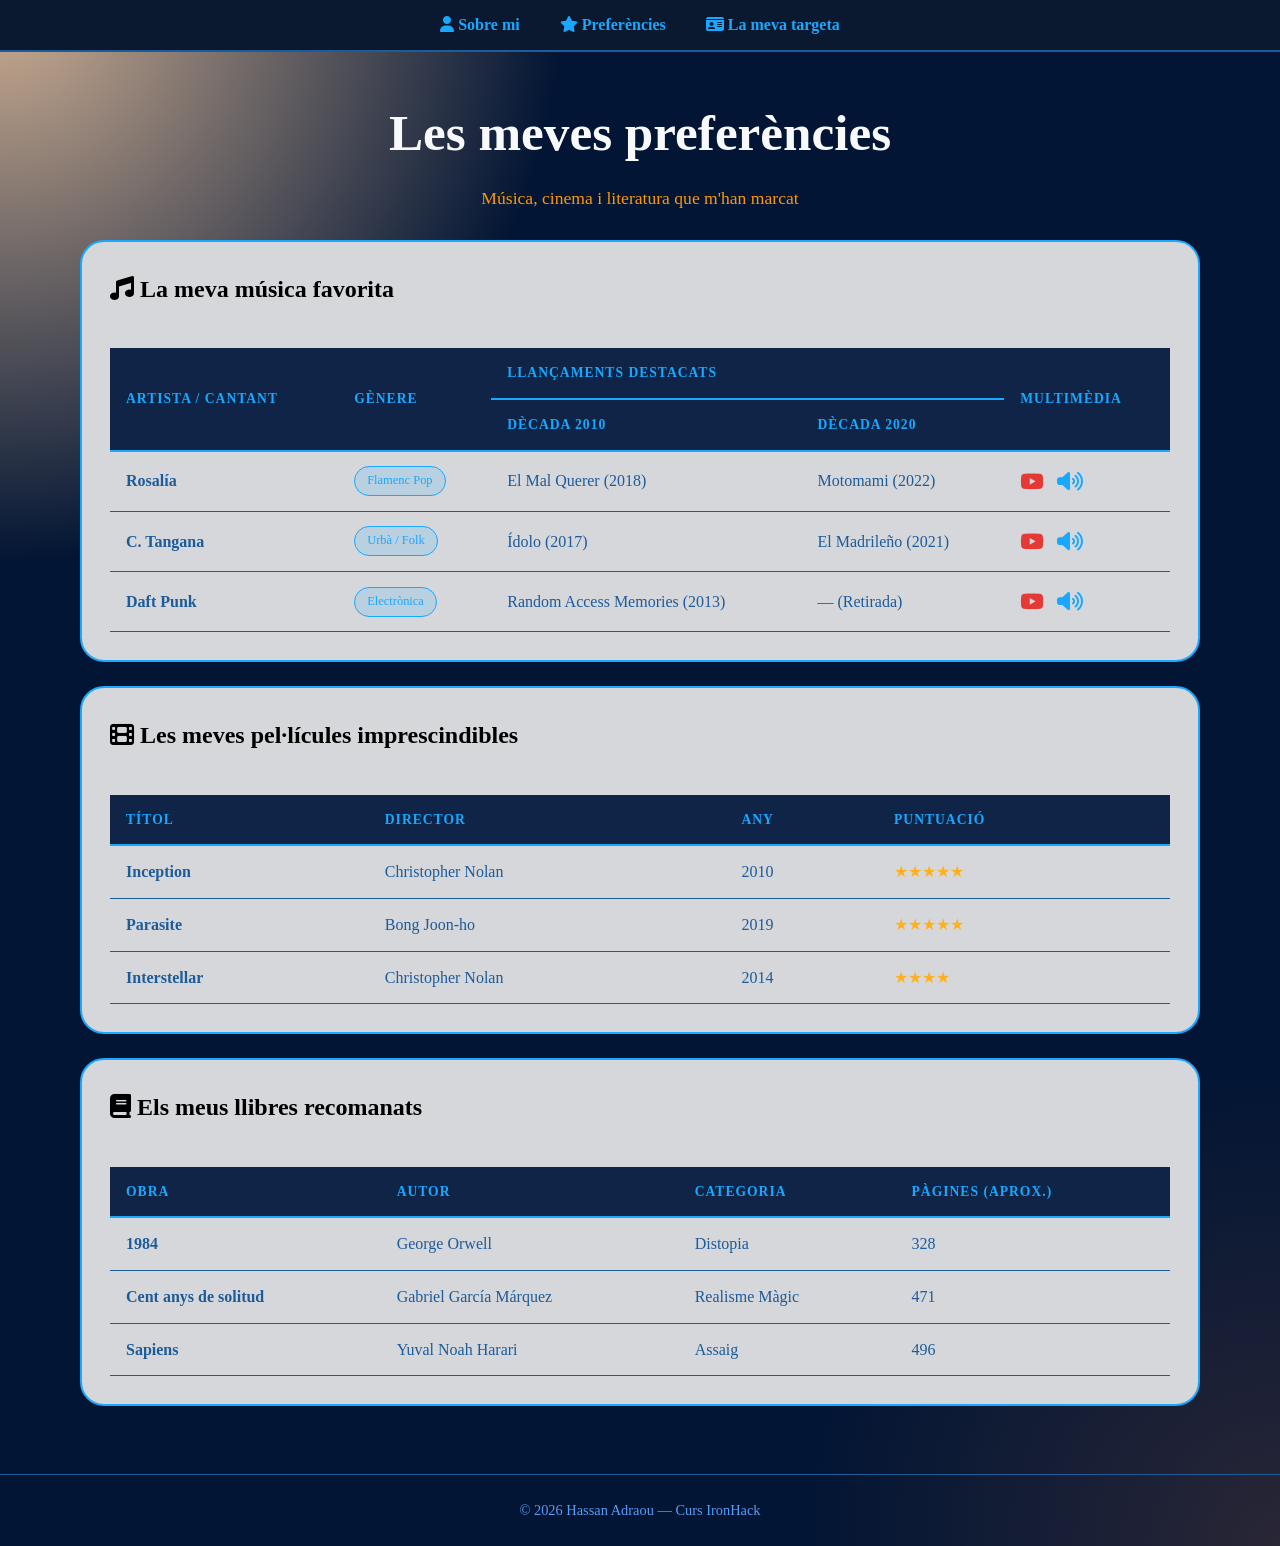
<file: preferencias.html>
<!DOCTYPE html>
<html lang="ca">
<head>
    <meta charset="UTF-8">
    <meta name="viewport" content="width=device-width, initial-scale=1.0">
    <title>Preferències | Hassan Adraou</title>
    <!-- Font Awesome per als icones -->
    <link rel="stylesheet" href="https://cdnjs.cloudflare.com/ajax/libs/font-awesome/6.4.0/css/all.min.css">
    <!-- Estil principal compartit amb about.html -->
    <link rel="stylesheet" href="style.css">
    <style>
        /* Estils específics de les taules, adaptats al tema de style.css */

        nav {
            background: var(--surface);
            border-bottom: 2px solid var(--line);
            padding: 12px 20px;
            text-align: center;
        }

        nav a {
            color: var(--accent);
            text-decoration: none;
            margin: 0 18px;
            font-weight: bold;
            font-family: Georgia, serif;
            transition: color 0.2s;
        }

        nav a:hover {
            color: var(--accent-soft);
        }

        /* Capçalera de pàgina sense foto, com a variant del .hero */
        .page-hero {
            max-width: 1160px;
            margin: 0 auto;
            padding: 40px 20px 16px;
            text-align: center;
        }

        .page-hero h1 {
            font-size: clamp(2rem, 4vw, 3.5rem);
            margin-bottom: 10px;
        }

        .page-hero .slogan {
            font-size: 1.1rem;
            color: var(--accent-deep);
            margin: 0 auto;
        }

        /* Taules */
        .table-wrapper {
            overflow-x: auto;
        }

        table {
            width: 100%;
            border-collapse: collapse;
            margin-top: 8px;
            font-family: Georgia, serif;
        }

        thead th {
            background: var(--surface-strong);
            color: var(--accent);
            padding: 14px 16px;
            text-align: left;
            text-transform: uppercase;
            font-size: 0.85rem;
            letter-spacing: 1px;
            border-bottom: 2px solid var(--accent);
        }

        tbody td {
            padding: 13px 16px;
            border-bottom: 1px solid var(--line);
            color: #e0e7ef;
            vertical-align: middle;
        }

        tbody tr:hover {
            background: var(--surface-strong);
        }

        tbody tr:hover td {
            color: #ffffff;
        }

        tbody tr:hover td strong {
            color: var(--accent-soft);
        }

        /* Badge per a gèneres */
        .badge {
            display: inline-block;
            padding: 4px 12px;
            border-radius: 20px;
            font-size: 0.78rem;
            background: rgba(24, 168, 255, 0.15);
            color: var(--accent);
            border: 1px solid var(--accent);
            white-space: nowrap;
        }

        /* Icones multimèdia */
        .media-link {
            font-size: 1.3rem;
            margin-right: 10px;
            transition: transform 0.2s, color 0.2s;
            display: inline-block;
        }

        .media-link:hover {
            transform: scale(1.25);
        }

        .video-icon { color: #e53935; }
        .audio-icon { color: var(--accent); }

        /* Puntuació */
        .stars {
            color: var(--accent-soft);
            font-size: 1rem;
        }

        footer {
            text-align: center;
            padding: 24px;
            color: var(--muted);
            font-size: 0.9rem;
            border-top: 1px solid var(--line);
            margin-top: 20px;
        }
    </style>
</head>
<body>

    <!-- NAVEGACIÓ -->
    <nav>
        <a href="index.html"><i class="fas fa-user"></i> Sobre mi</a>
        <a href="preferencias.html"><i class="fas fa-star"></i> Preferències</a>
        <a href="tarjeta.html"><i class="fas fa-id-card"></i> La meva targeta</a>
    </nav>

    <!-- CAPÇALERA DE PÀGINA -->
    <div class="page-hero">
        <h1>Les meves preferències</h1>
        <p class="slogan">Música, cinema i literatura que m'han marcat</p>
    </div>

    <!-- CONTINGUT PRINCIPAL -->
    <main class="page">

        <!-- TAULA 1: MÚSICA -->
        <section class="card">
            <div class="section-head">
                <h2><i class="fas fa-music"></i> La meva música favorita</h2>
            </div>
            <div class="table-wrapper">
                <table>
                    <thead>
                        <tr>
                            <th rowspan="2">Artista / Cantant</th>
                            <th rowspan="2">Gènere</th>
                            <th colspan="2">Llançaments destacats</th>
                            <th rowspan="2">Multimèdia</th>
                        </tr>
                        <tr>
                            <th>Dècada 2010</th>
                            <th>Dècada 2020</th>
                        </tr>
                    </thead>
                    <tbody>
                        <tr>
                            <td><strong>Rosalía</strong></td>
                            <td><span class="badge">Flamenc Pop</span></td>
                            <td>El Mal Querer (2018)</td>
                            <td>Motomami (2022)</td>
                            <td>
                                <a href="https://www.youtube.com/watch?v=Rht7EBAD7TQ" class="media-link video-icon" target="_blank" title="Veure Vídeo"><i class="fab fa-youtube"></i></a>
                                <a href="#" class="media-link audio-icon" title="Escoltar Àudio"><i class="fas fa-volume-up"></i></a>
                            </td>
                        </tr>
                        <tr>
                            <td><strong>C. Tangana</strong></td>
                            <td><span class="badge">Urbà / Folk</span></td>
                            <td>Ídolo (2017)</td>
                            <td>El Madrileño (2021)</td>
                            <td>
                                <a href="https://www.youtube.com/watch?v=p4v380T_9_M" class="media-link video-icon" target="_blank" title="Veure Vídeo"><i class="fab fa-youtube"></i></a>
                                <a href="#" class="media-link audio-icon" title="Escoltar Àudio"><i class="fas fa-volume-up"></i></a>
                            </td>
                        </tr>
                        <tr>
                            <td><strong>Daft Punk</strong></td>
                            <td><span class="badge">Electrònica</span></td>
                            <td>Random Access Memories (2013)</td>
                            <td>— (Retirada)</td>
                            <td>
                                <a href="https://www.youtube.com/watch?v=5NV6Rdv1a3I" class="media-link video-icon" target="_blank" title="Veure Vídeo"><i class="fab fa-youtube"></i></a>
                                <a href="#" class="media-link audio-icon" title="Escoltar Àudio"><i class="fas fa-volume-up"></i></a>
                            </td>
                        </tr>
                    </tbody>
                </table>
            </div>
        </section>

        <!-- TAULA 2: PEL·LÍCULES -->
        <section class="card">
            <div class="section-head">
                <h2><i class="fas fa-film"></i> Les meves pel·lícules imprescindibles</h2>
            </div>
            <div class="table-wrapper">
                <table>
                    <thead>
                        <tr>
                            <th>Títol</th>
                            <th>Director</th>
                            <th>Any</th>
                            <th>Puntuació</th>
                        </tr>
                    </thead>
                    <tbody>
                        <tr>
                            <td><strong>Inception</strong></td>
                            <td>Christopher Nolan</td>
                            <td>2010</td>
                            <td><span class="stars">★★★★★</span></td>
                        </tr>
                        <tr>
                            <td><strong>Parasite</strong></td>
                            <td>Bong Joon-ho</td>
                            <td>2019</td>
                            <td><span class="stars">★★★★★</span></td>
                        </tr>
                        <tr>
                            <td><strong>Interstellar</strong></td>
                            <td>Christopher Nolan</td>
                            <td>2014</td>
                            <td><span class="stars">★★★★</span></td>
                        </tr>
                    </tbody>
                </table>
            </div>
        </section>

        <!-- TAULA 3: LLIBRES -->
        <section class="card">
            <div class="section-head">
                <h2><i class="fas fa-book"></i> Els meus llibres recomanats</h2>
            </div>
            <div class="table-wrapper">
                <table>
                    <thead>
                        <tr>
                            <th>Obra</th>
                            <th>Autor</th>
                            <th>Categoria</th>
                            <th>Pàgines (aprox.)</th>
                        </tr>
                    </thead>
                    <tbody>
                        <tr>
                            <td><strong>1984</strong></td>
                            <td>George Orwell</td>
                            <td>Distopia</td>
                            <td>328</td>
                        </tr>
                        <tr>
                            <td><strong>Cent anys de solitud</strong></td>
                            <td>Gabriel García Márquez</td>
                            <td>Realisme Màgic</td>
                            <td>471</td>
                        </tr>
                        <tr>
                            <td><strong>Sapiens</strong></td>
                            <td>Yuval Noah Harari</td>
                            <td>Assaig</td>
                            <td>496</td>
                        </tr>
                    </tbody>
                </table>
            </div>
        </section>

    </main>

    <footer>
        <p>&copy; 2026 Hassan Adraou — Curs IronHack</p>
    </footer>

</body>
</html>
</file>
<file: style.css>
:root {
    --bg: #021534;
    --surface: #0b1930;
    --surface-strong: #102447;
    --ink: #f8f9fb;
    --muted: #599df6;
    --line: #1d5b99;
    --accent: #18a8ff;
    --accent-soft: #ffb01c;
    --accent-deep: #ff9800;
    --shadow: 0 18px 40px rgba(0, 0, 0, 0.34);
}

* {
    box-sizing: border-box;
    margin: 0;
    padding: 0;
}

body {
    min-height: 100vh;
    font-family: Georgia, "Times New Roman", sans-serif;
    color: var(--ink);
    background:
        radial-gradient(circle at top left, rgba(241, 201, 163, 0.85), transparent 28%),
        radial-gradient(circle at bottom right, rgba(198, 107, 61, 0.2), transparent 24%),
        var(--bg);
    line-height: 1.6;
}

img {
    display: block;
    width: 10%;
}

.hero {
    max-width: 1160px;
    margin: 0 auto;
    padding: 48px 20px 24px;
    display: flex;
    flex-wrap: wrap;
    align-items: center;
    justify-content: center;
    gap: 40px;
    text-align: justify;
}

.hero-photo {
    flex: 0 1 50px;
}

.hero-photo img {
    width: min(250px, 72vw);
    margin: 0 auto;
    border-radius: 100%;
    border: 4px solid rgba(74, 159, 227, 0.8);
    box-shadow: var(--shadow);
    background: var(--surface);
}

.hero-copy {
    flex: 1 1 420px;
}


.hero h1 {
    font-size: clamp(2.5rem, 5vw, 4.6rem);
    margin-bottom: 14px;
}

.slogan {
    max-width: 680px;
    margin-bottom: 14px;
    font-size: 1.2rem;
    color: var(--accent-deep);
}

.summary {
    max-width: 720px;
    color: var(--muted);
    font-size: 1.02rem;
}

.page {
    max-width: 1160px;
    margin: 0 auto;
    padding: 12px 20px 48px;
    display: flex;
    flex-direction: column;
    gap: 24px;
    color: #000;
}

.card {
    padding: 28px;
    border: 2px solid #18a8ff;
    border-radius: 24px;
    background: #d6d7da
}

.card h2 {
    margin-bottom: 12px;
    font-size: 1.5rem;
}

.section-head {
    display: flex;
    flex-wrap: wrap;
    justify-content: space-between;
    align-items: baseline;
    gap: 10px 18px;
    margin-bottom: 20px;
}

.section-head p,
.about p,
.hobby-text p,
.detail-box li {
    color: #1d5b99;
}

.hobbies-main {
    display: flex;
    flex-wrap: wrap;
    align-items: stretch;
    gap: 18px;
}

.hobby-card {
    flex: 1 1 50px;
    display: flex;
    align-items: center;
    gap: 8px;
    padding: 10px;
    border-radius: 20px;
    background: #4f4f50;
    border: 2px solid #18a8ff;
    color: #ffff;
}

.hobby-card p {
    color: #c5a609;
    text-align: start;
    text-wrap: balance;
}

.hobby-card.accent {
    background: #102447;
    color: #ffff;
}

.hobby-card img {
    width: 50px;
    height: 50px;
    flex: 0 0 50px;
    border-radius: 18px;
    border: #18a8ff 2px solid;
    overflow: hidden;
}

.hobby-text h3 {
    margin-bottom: 8px;
    font-size: 1.2rem;
}

.hobbies-other {
    display: flex;
    flex-wrap: wrap;
    justify-content: center;
    gap: 10px;
}

.mini-hobby {
    min-width: 200px;
    padding: 10px 15px;
    border-radius: 18px;
    border: 2px solid #1d5b99;
    background: #e5e5ec;
    text-align: center;
    font-weight: bold;
    color: #1d5b99;
}

.details-row {
    display: flex;
    flex-wrap: wrap;
    justify-content: space-between;
    gap: 18px;
}

.detail-box {
    flex: 100px;
}

.detail-box ul {
    padding-left: 18px;

}

ul li::marker {
    color: #18a8ff;
    size: 1em;
}

.detail-box li+li {
    margin-top: 8px;
}

code {
    padding: 2px 6px;
    border-radius: 999px;
    background: rgba(198, 107, 61, 0.12);
    color: var(--accent-deep);
}

.table-wrapper td,
th {
    color: #1d5b99;
}

/*
@media (max-width: 720px) {
    .hero {
        justify-content: flex-start;
        padding-top: 32px;
    }

    .hero-photo {
        flex-basis: 100%;
    }

    .hero-copy {
        flex-basis: 100%;
    }

    .card {
        padding: 22px;
    }

    .hobby-card {
        flex-direction: column;
        text-align: center;
    }
}
*/
</file>
